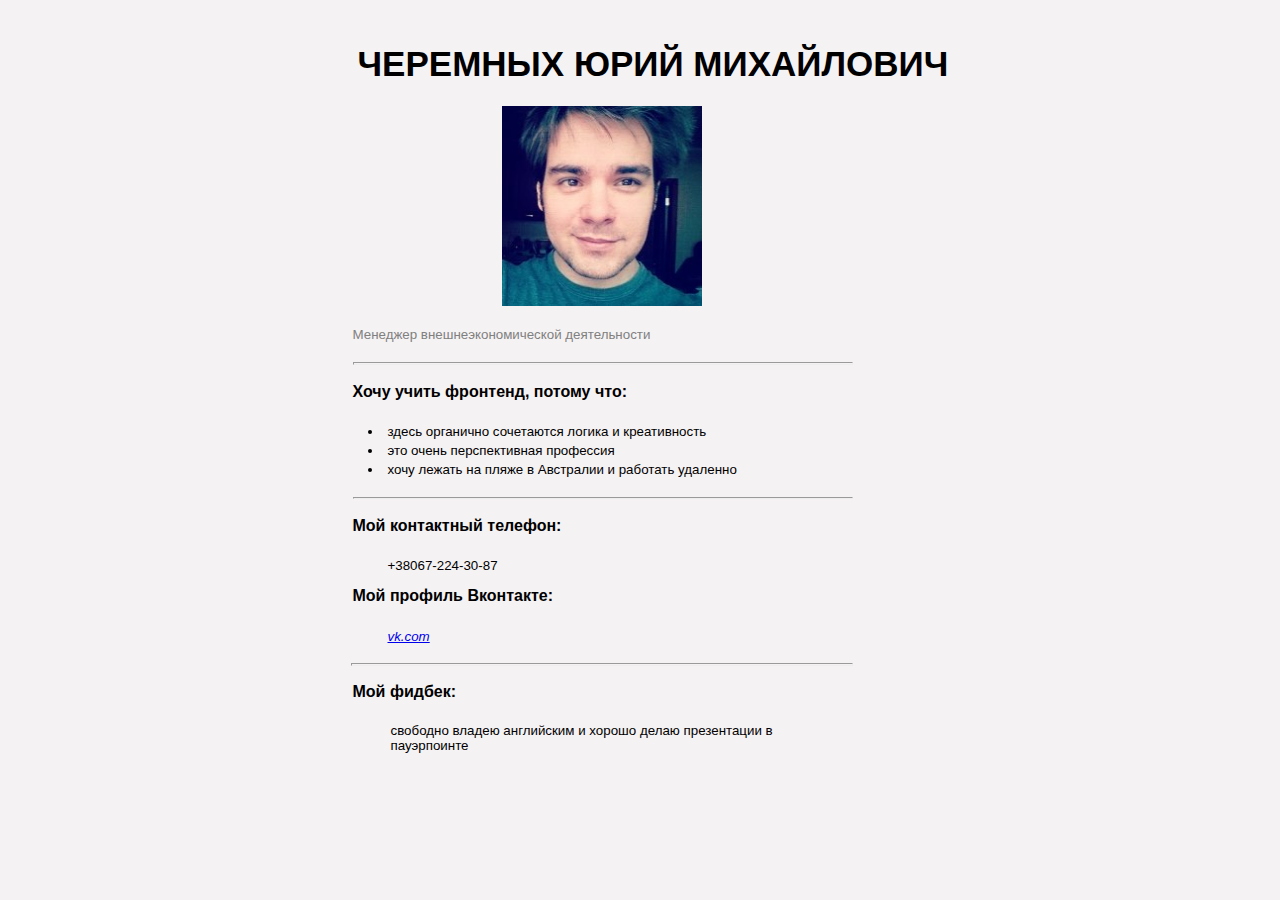
<file: goithometasks/html/hometask1/index.html>
<!DOCTYPE html>
	<html lang="en">
	<head>
		<meta charset="UTF-8">
		<title>Document</title>
		<link rel="stylesheet" href="./css/style.css">
	</head>
	<body>
		<div class = "box">
			<h1 class = "my-name">Черемных Юрий Михайлович </h1>
			<img class = "my-photo" src="./images/CD3XG19-pAs.jpg" alt="my photo">
			<p class = "my-work">Менеджер внешнеэкономической деятельности</p>
			<hr>
			<h3 class ="wanna-study-because">Хочу учить фронтенд, потому что:</h3>
			<ul class = "reasons-list" >
				<li>здесь органично сочетаются логика и креативность</li>
				<li>это очень перспективная профессия</li>
				<li>хочу лежать на пляже в Австралии и работать удаленно</li>
			</ul>
			<hr>
			<h3 class = "my-tel">Мой контактный телефон:</h3>
			<p class = "my-tel-is">+38067-224-30-87</p>
			<h3 class = "vk-profile">Мой профиль Вконтакте:</h3>
			<a class = "vk-ref" href="https://new.vk.com/idcherrym87" target ="_blank">vk.com</a>
			<hr class = "last-line">
			<h3 class = "my-skills">Мой фидбек:</h3>
			<p class = "my-skills-are">свободно владею английским и хорошо делаю презентации в пауэрпоинте</p>
		</div>
	</body>
	</html>
</file>
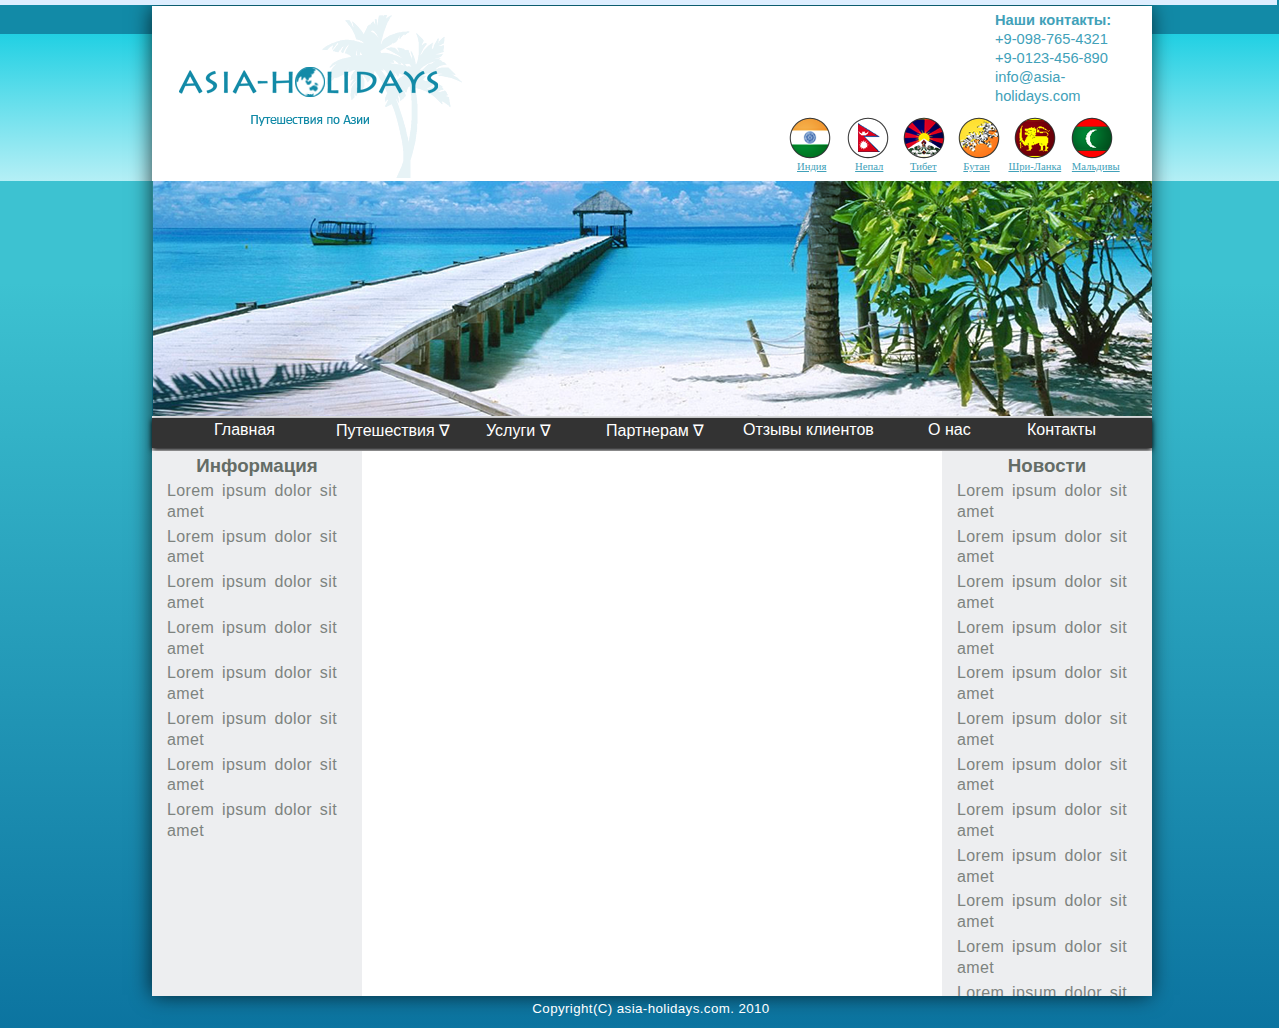
<file: goithometasks/html/hometask4/index.html>
<!DOCTYPE html>
<html lang="en">
<head>
	<meta charset="UTF-8">
	<title>Document</title>
	<link rel="stylesheet" href="./css/style.css">
</head>
<body>
	<div class = "first-background"></div>

	<div class = "second-background"></div>

	<div class = "third-background"></div>
	
	<div class="upper-cover"></div>

	<div class = "main-page">
	
		<div class = "header">
			<img src="./images/pic1.png" alt="">
			<img class = "pic2" src="./images/pic2.png" alt="">
			<div class = "contacts">
				<strong>Наши контакты:</strong>
				<p>+9-098-765-4321</p>
				<p>+9-0123-456-890</p>
				<p>info@asia-holidays.com</p>
			</div>
			
			<div class = "countries">
				<a href="">Индия</a>
				<a href="">Непал</a>
				<a href="">Тибет</a>
				<a href="">Бутан</a>
				<a href="">Шри-Ланка</a>
				<a href="">Мальдивы</a>
			</div>

		</div>
		
		<div class = "title-image">
			<img src="./images/pic3.png" alt="">
		</div>
		
			<ul class="menu">
			    <li class = "a-main">
			    <a href=#>Главная</a>   
			    </li>
			    <li><a class = "travels" href=#>Путешествия</a>
			        <ul class="submenu">
			            <li><a href=#>Путешествия 1</a></li>
			            <li><a href=#>Путешествия 2</a></li>
			            <li><a href=#>Путешествия 3</a></li>
			            <li><a href=#>Путешествия 4</a></li>
			            <li><a href=#>Путешествия 5</a></li>
			        </ul>
			    </li>
			    <li><a class = "services" href=#>Услуги</a>
			        <ul class="submenu-s">
			            <li><a href=#>Услуги 1</a></li>
			            <li><a href=#>Услуги 2</a></li>
			            <li><a href=#>Услуги 3</a></li>
			            <li><a href=#>Услуги 4</a></li>
			            <li><a href=#>Услуги 5</a></li>
			        </ul>
			    </li>
			    <li><a class = "partners" href=#>Партнерам</a>
			        <ul class="submenu-p">
			            <li><a href=#>Партнерам 1</a></li>
			            <li><a href=#>Партнерам 2</a></li>
			            <li><a href=#>Партнерам 3</a></li>
			            <li><a href=#>Партнерам 4</a></li>
			            <li><a href=#>Партнерам 5</a></li>
			        </ul>
			    </li>
			    <li>
			    <a class = "comments" href=#>Отзывы клиентов</a>
			    </li>
				<li class = "about-us">
				<a href=#>О нас</a>			   
			    </li>
			    <li class = "contact-info">
			    <a href=#>Контакты</a>			      
			    </li>
			</ul>
			
		<div class = "columns">
		<div class = "column1">
			<h3>Информация</h3>
			 <p>Lorem ipsum dolor sit amet	</p>
			 <p>Lorem ipsum dolor sit amet	</p>
			 <p>Lorem ipsum dolor sit amet	</p>
			 <p>Lorem ipsum dolor sit amet	</p>
			 <p>Lorem ipsum dolor sit amet	</p>
			 <p>Lorem ipsum dolor sit amet	</p>
			 <p>Lorem ipsum dolor sit amet	</p>
			 <p>Lorem ipsum dolor sit amet	</p> 
		</div>

		<div class = "column2">
		</div>

		<div class = "column3">
			<h3>Новости</h3>
			<p>Lorem ipsum dolor sit amet</p>
			<p>Lorem ipsum dolor sit amet</p>
			<p>Lorem ipsum dolor sit amet</p>
			<p>Lorem ipsum dolor sit amet</p>
			<p>Lorem ipsum dolor sit amet</p>
			<p>Lorem ipsum dolor sit amet</p>
			<p>Lorem ipsum dolor sit amet</p>
			<p>Lorem ipsum dolor sit amet</p>
			<p>Lorem ipsum dolor sit amet</p>
			<p>Lorem ipsum dolor sit amet</p>
			<p>Lorem ipsum dolor sit amet</p>
			<p>Lorem ipsum dolor sit amet</p>
			<p>Lorem ipsum dolor sit amet</p>
			<p>Lorem ipsum dolor sit amet</p>
			<p>Lorem ipsum dolor sit amet</p>
			<p>Lorem ipsum dolor sit amet</p>
			<p>Lorem ipsum dolor sit amet</p>
			<p>Lorem ipsum dolor sit amet</p>
			<p>Lorem ipsum dolor sit amet</p>
			<p>Lorem ipsum dolor sit amet</p>
			<p>Lorem ipsum dolor sit amet</p>
		</div>
		</div>

		<div class = "footer">
			Copyright(C) asia-holidays.com. 2010
		</div>

	</div>

</body>
</html>
</file>
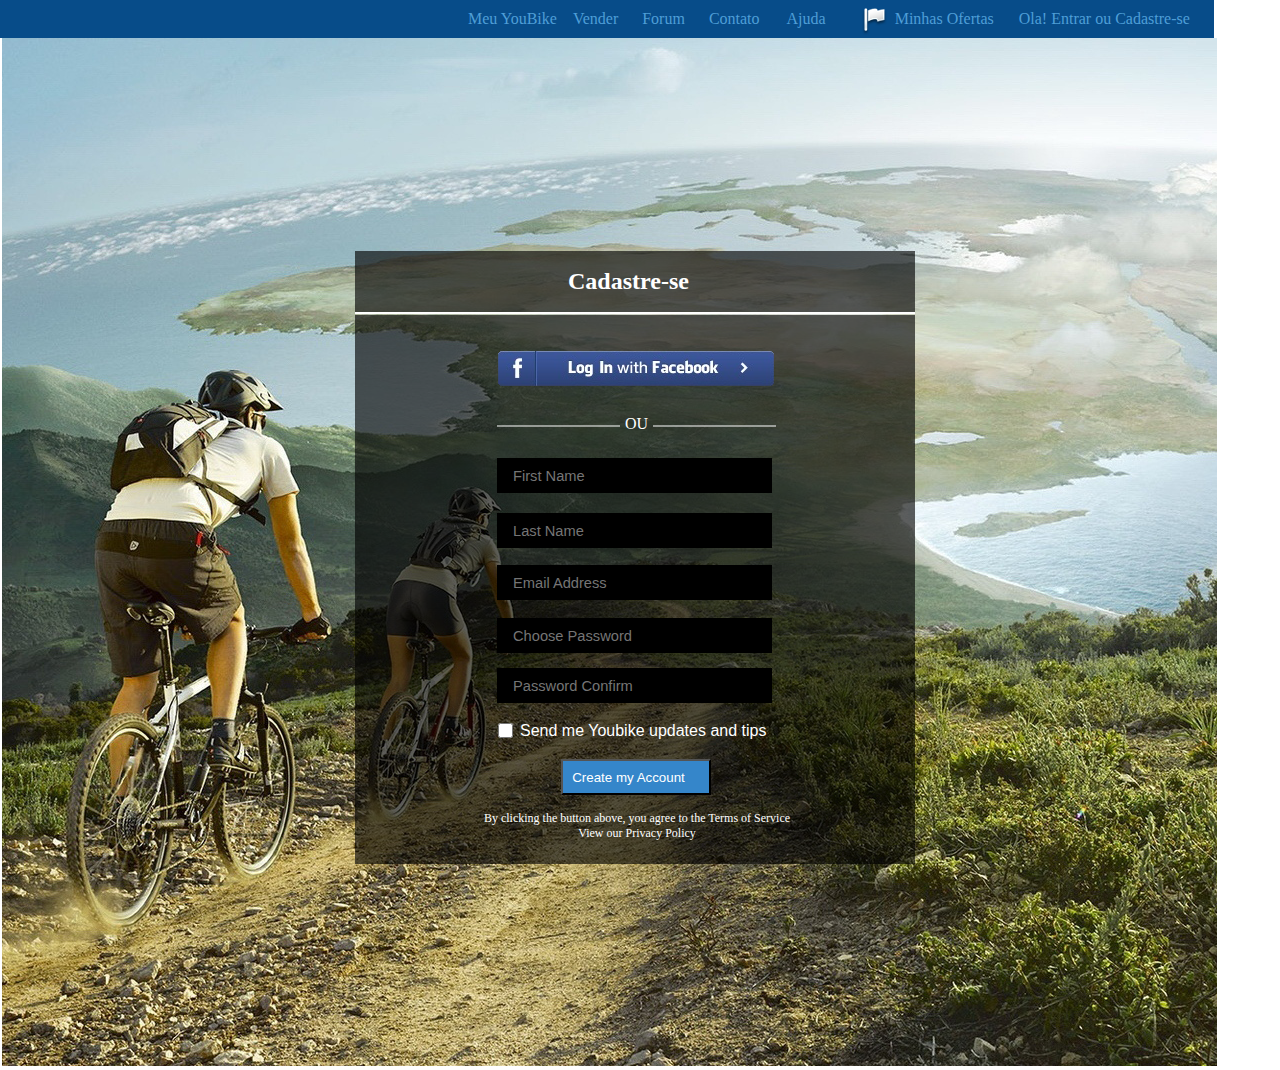
<file: goithometasks/html/hometask5/index.html>
<!DOCTYPE html>
<html lang="en">
<head>
	<meta charset="UTF-8">
	<title>Document</title>
	<link rel="stylesheet" href="css/style.css">
</head>
<body>
	<nav>
		<ul>
			<li><a class = "a1" href="">Meu YouBike</a></li>
			<li><a href="">Vender</a></li>
			<li><a href="">Forum</a></li>
			<li><a href="">Contato</a></li>
			<li><a href="">Ajuda</a></li>
			<li><a href="">Minhas Ofertas</a></li>
			<li><a href="">Ola! Entrar ou Cadastre-se</a></li>
		</ul>
		<img src="img/Flag.png" alt="" class="img-flag">
	</nav>

	<img src="img/background.png" alt="" class="img-bgc">
	<img src="img/Center-menu.png" alt="" class="img-center">
	
	<div class="center-block">
		<h1>Cadastre-se</h1>
		<hr class="first-line">
		<img class = "facebook" src="img/Facebook-icon-small.png" alt="">
		<div class="line-through">
			<hr>
			<span>OU</span>
			<hr>
		</div>
			<input type="text" placeholder = "First Name">
			<input type="text" placeholder="Last Name" ></input>
			<input type="text" placeholder="Email Address" ></input>
			<input type="text" placeholder="Choose Password" ></input>
			<input type="text" placeholder="Password Confirm" ></input>
			<input type="checkbox"> 
			<span>Send me Youbike updates and tips</span>
			<button>Create my Account</button>
			<footer> By clicking the button above, you agree to the Terms of Service <br>
			View our Privacy Policy</footer>		
	</div>




	

	


</body>
</html>
</file>
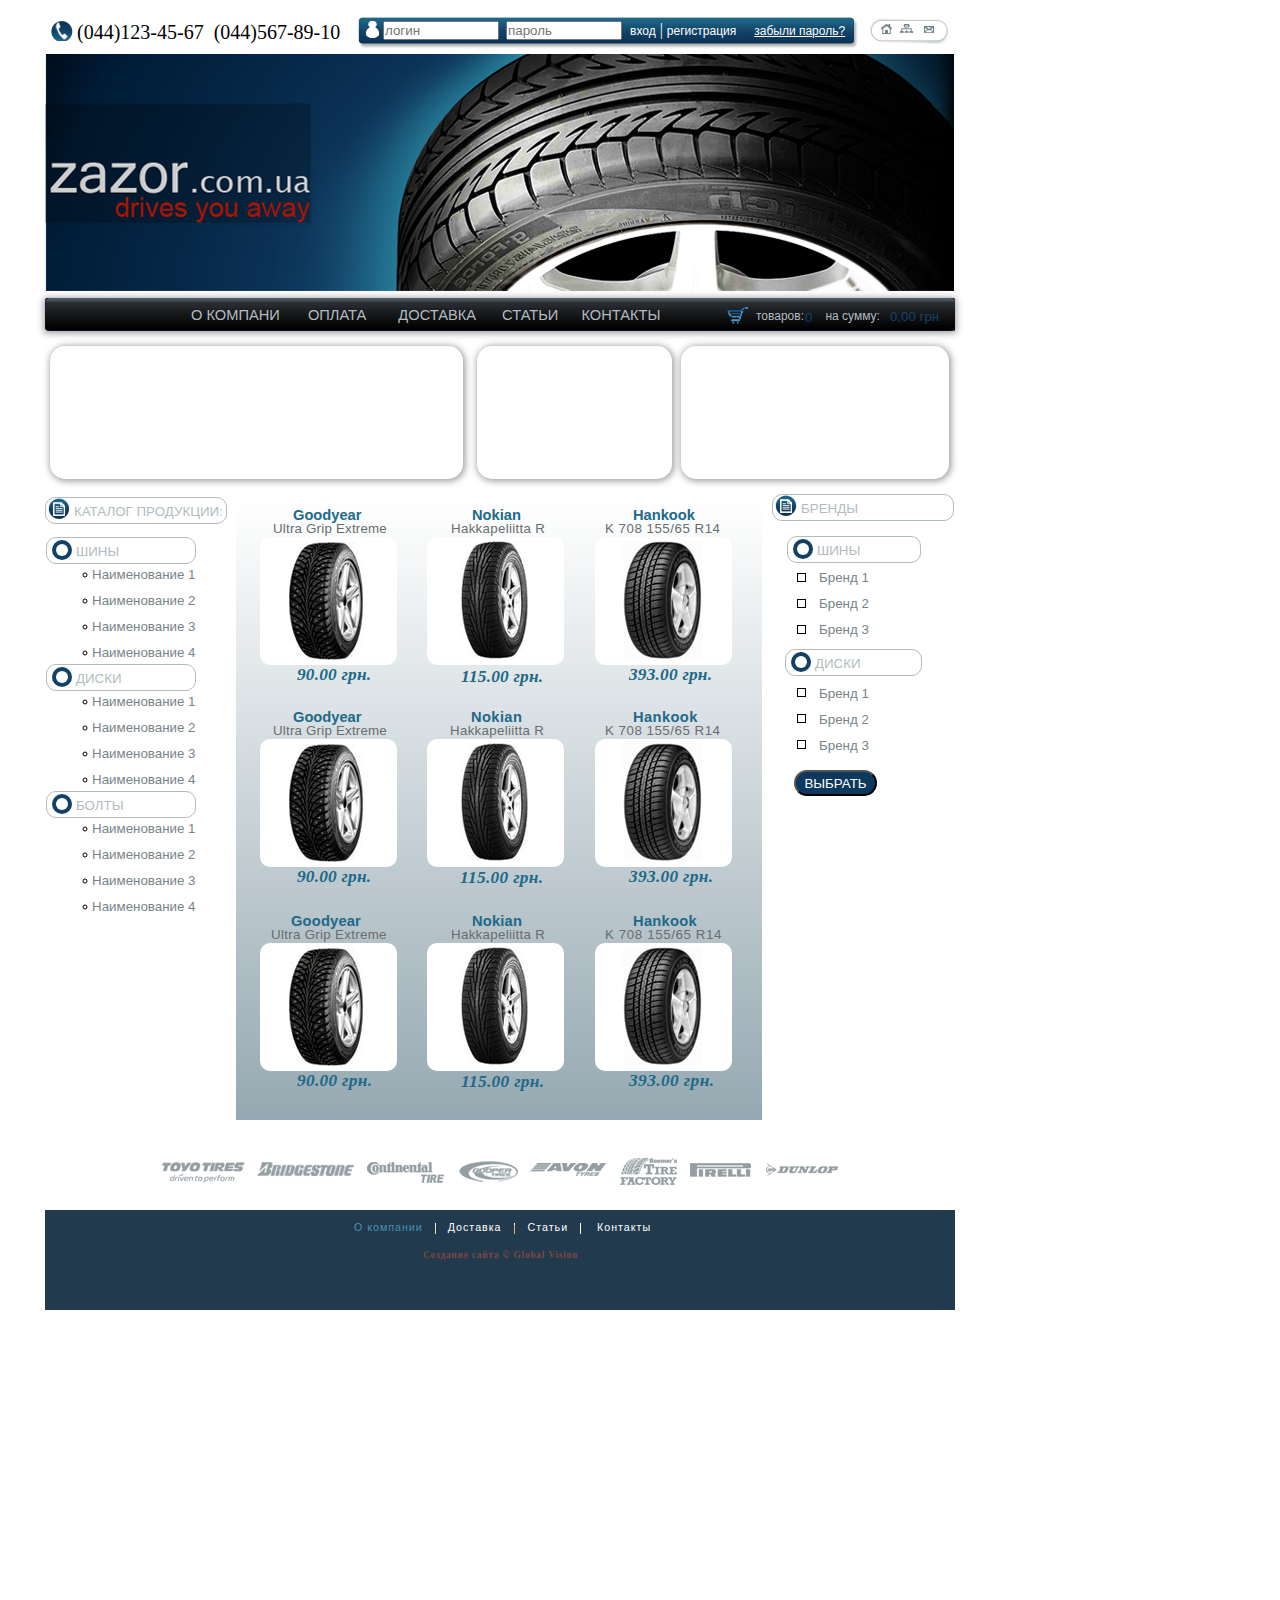
<file: goithometasks/html/hometask6/index.html>
<!DOCTYPE html>
<html lang="en">
<head>
	<meta charset="UTF-8">
	<title>Document</title>
	<link rel="stylesheet" href="css/style.css">
	<link rel="stylesheet" href="css/bootstrap-iso.css">
</head>
<body>
	<header>
		<img src="img/Tel-icon.png" alt="">
		<span>(044)123-45-67  (044)567-89-10</span>
		<img src="img/login-bar.png" alt="">
		<img src="img/Login-icon.png" alt="">

		<form action="#" name="login" method="GET">
			<input type="text" placeholder = "логин">
			<input type="text" placeholder = "пароль">
			<a href="#">вход</a>
			<span> | </span>
			<a href="#">регистрация</a>
			<a href="#">забыли пароль?</a>
		</form>
		
		<img src="img/icon-group1.png" alt="">

		<img src="img/main-pic.png" alt="">
	</header>


	<nav>
		<img src="img/nav-bar.png" alt="">
		<ul>
			<a href="#">О КОМПАНИ</a>
			<a href="#">ОПЛАТА</a>
			<a href="#">ДОСТАВКА</a>
			<a href="#">СТАТЬИ</a>
			<a href="#">КОНТАКТЫ</a>
		</ul>

		<img src="img/trashcan-icon.png" alt="">

		<span>товаров:</span>
		<a href="#">0</a>
		<span>на сумму:</span>
		<a href=""> 0,00 грн</a>

	</nav>

	<section>
		<ul>
			<div></div>
			<div></div>
			<div></div>
		</ul>
		
		<div class="search-column-left">

			<div class = "catalog">
				<img src="img/file-icon.png" alt="">
				<span>КАТАЛОГ ПРОДУКЦИИ:</span>
			</div>

				
			<div class = "tires">
				<div class="outer">
					<div class="inner"></div>
				</div>
				<span>ШИНЫ</span>
			</div>
				<ul class = "ul-tires">
					<li><a href="">Наименование 1</a></li>
					<li><a href="">Наименование 2</a></li>
					<li><a href="">Наименование 3</a></li>
					<li><a href="">Наименование 4</a></li>
				</ul>

				<div class = "disks">
					<div class="outer">
						<div class="inner"></div>
					</div>
						<span>ДИСКИ</span>
				</div>
				<ul class = "ul-disks">
					<li><a href="">Наименование 1</a></li>
					<li><a href="">Наименование 2</a></li>
					<li><a href="">Наименование 3</a></li>
					<li><a href="">Наименование 4</a></li>
				</ul>

				<div class = "bolts">
					<div class="outer">
						<div class="inner"></div>
					</div>
						<span>БОЛТЫ</span>
				 </div>
				<ul class = "ul-bolts">
					<li><a href="">Наименование 1</a></li>
					<li><a href="">Наименование 2</a></li>
					<li><a href="">Наименование 3</a></li>
					<li><a href="">Наименование 4</a></li>
				</ul>

			</div>
		

		<div class="central-bg"></div>

		<div class="product-group-row1">
			<div class="tire1">
				<h1>Goodyear</h1>
				<p>Ultra Grip Extreme</p>
				<div>
					<div>
						<img src="img/products-pic.png" alt="">
					</div>
				</div>
				<P>90.00 грн.</P>
			</div>

			<div class="tire2">
				<h1>Nokian</h1>
				<p>Hakkapeliitta R</p>
				<div>
					<div>
						<img src="img/products-pic.png" alt="">
					</div>
				</div>
				<P>115.00 грн.</P>
			</div>

			<div class="tire3">
				<h1>Hankook</h1>
				<p>K 708 155/65 R14</p>
				<div>
					<div>
						<img src="img/products-pic.png" alt="">
					</div>
				</div>
				<P>393.00 грн.</P>
			</div>
		</div>

		<div class="product-group-row2">
			<div class="tire1">
				<h1>Goodyear</h1>
				<p>Ultra Grip Extreme</p>
				<div>
					<div>
						<img src="img/products-pic.png" alt="">
					</div>
				</div>
				<P>90.00 грн.</P>
			</div>

			<div class="tire2">
				<h1>Nokian</h1>
				<p>Hakkapeliitta R</p>
				<div>
					<div>
						<img src="img/products-pic.png" alt="">
					</div>
				</div>
				<P>115.00 грн.</P>
			</div>

			<div class="tire3">
				<h1>Hankook</h1>
				<p>K 708 155/65 R14</p>
				<div>
					<div>
						<img src="img/products-pic.png" alt="">
					</div>
				</div>
				<P>393.00 грн.</P>
			</div>
		</div>

		<div class="product-group-row3">
			<div class="tire1">
				<h1>Goodyear</h1>
				<p>Ultra Grip Extreme</p>
				<div>
					<div>
						<img src="img/products-pic.png" alt="">
					</div>
				</div>
				<P>90.00 грн.</P>
			</div>

			<div class="tire2">
				<h1>Nokian</h1>
				<p>Hakkapeliitta R</p>
				<div>
					<div>
						<img src="img/products-pic.png" alt="">
					</div>
				</div>
				<P>115.00 грн.</P>
			</div>

			<div class="tire3">
				<h1>Hankook</h1>
				<p>K 708 155/65 R14</p>
				<div>
					<div>
						<img src="img/products-pic.png" alt="">
					</div>
				</div>
				<P>393.00 грн.</P>
			</div>
		</div>


		<div class="search-column-right">
			<div class = "catalog">
				<img src="img/file-icon.png" alt="">
				<span>БРЕНДЫ</span>
		</div>

			
		<div class = "tires">
			<div class="outer">
				<div class="inner"></div>
			</div>
			<span>ШИНЫ</span>
		</div>
			<ul class = "ul-tires">
				<li><a href="">Бренд 1</a></li>
				<li><a href="">Бренд 2</a></li>
				<li><a href="">Бренд 3</a></li>
			</ul>

			<div class="squares-list-signs">
				<div></div>
				<div></div>
				<div></div>
			</div>

		<div class = "disks">
			<div class="outer">
				<div class="inner"></div>
			</div>
				<span>ДИСКИ</span>
		</div>
			<ul class = "ul-disks">
				<div class="squares-list-signs">
					<div></div>
					<div></div>
					<div></div>
				</div>
				<li><a href="">Бренд 1</a></li>
				<li><a href="">Бренд 2</a></li>
				<li><a href="">Бренд 3</a></li>
			</ul>

	</div>

	<button>ВЫБРАТЬ</button>
	
	</section>

	<footer>
		<img src="img/footer-img.png" alt="">
		<div>
			<div>
				<a href="">О компании</a>
				<div>|</div>
				<a href="">Доставка</a>
				<div>|</div>
				<a href="">Статьи</a>
				<div>|</div>
				<a href="">Контакты</a>
				<p>Создание сайта &copy; Global Vision</p>
			</div>
		</div>
	
	</footer>
	


	
</body>
</html>
</file>
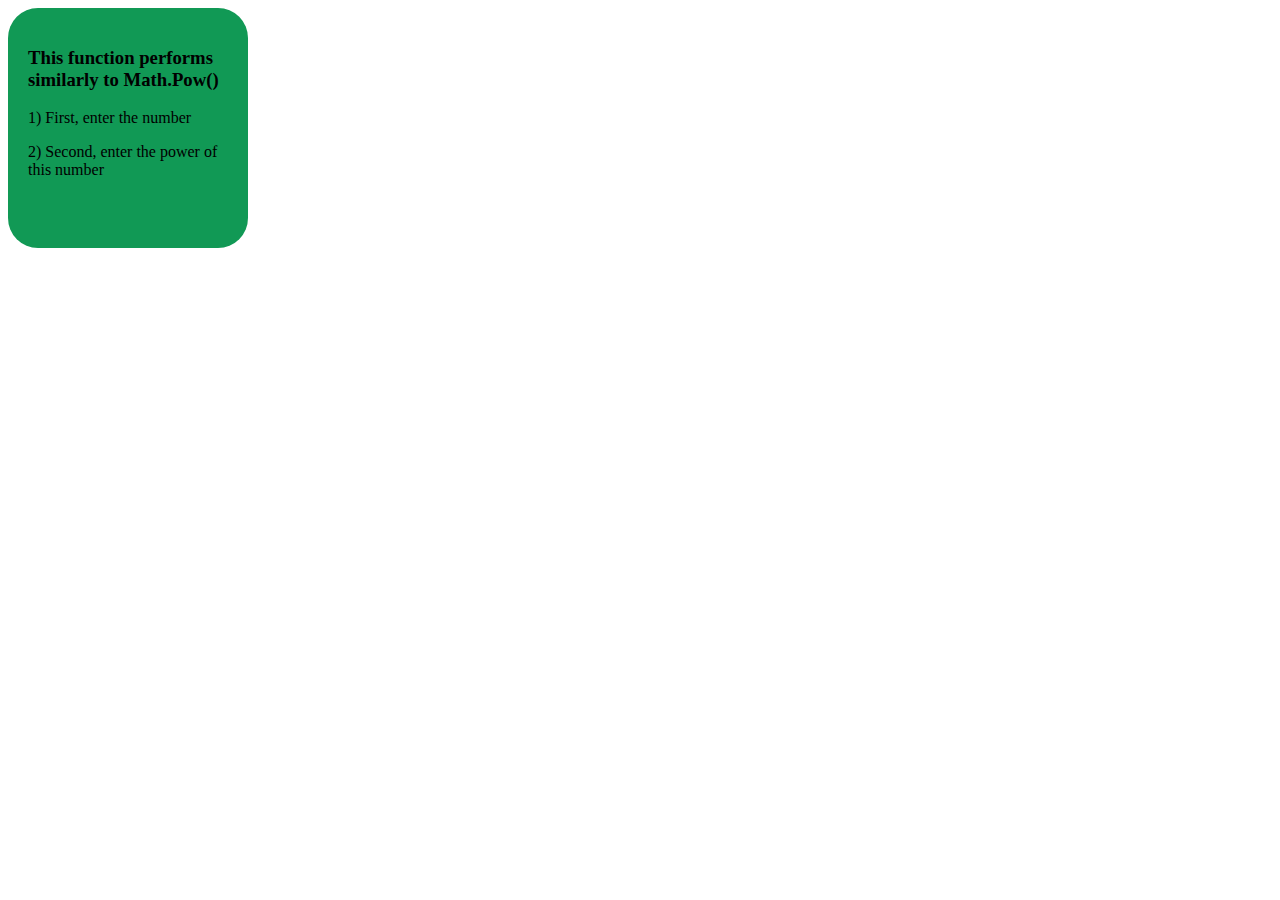
<file: goithometasks/JavaScript/Homework 1-2/html/index.html>
<!DOCTYPE html>
<html lang="en">
<head>
	<meta charset="UTF-8">
	<title>Document</title>
	
</head>
<body>
	<div style = "background: #195; width: 200px; height: 200px; padding: 20px; border-radius: 30px">
		<h3>This function performs similarly to Math.Pow()</h3>
		<p>1) First, enter the number</p>
		<p>2) Second, enter the power of this number</p>
	</div>

	<script src="../js/pow.js"></script>
</body>
</html>
</file>
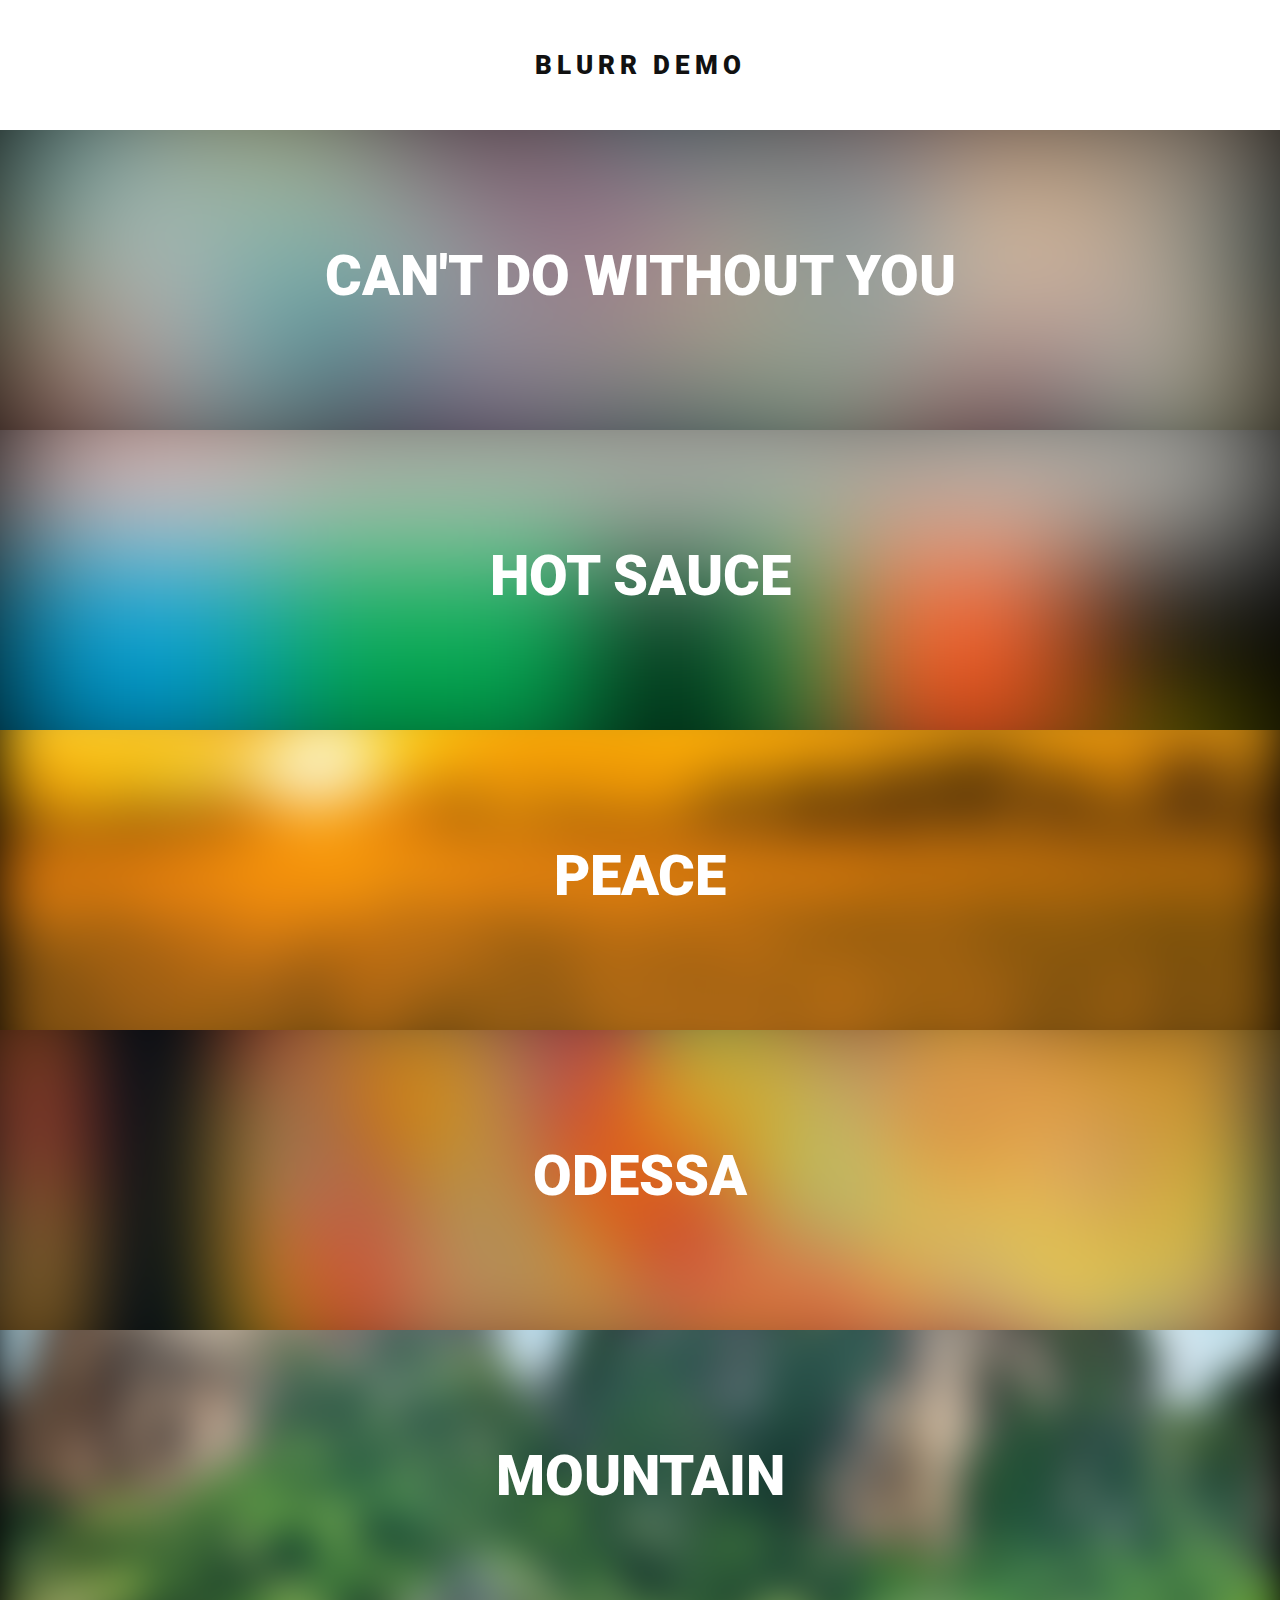
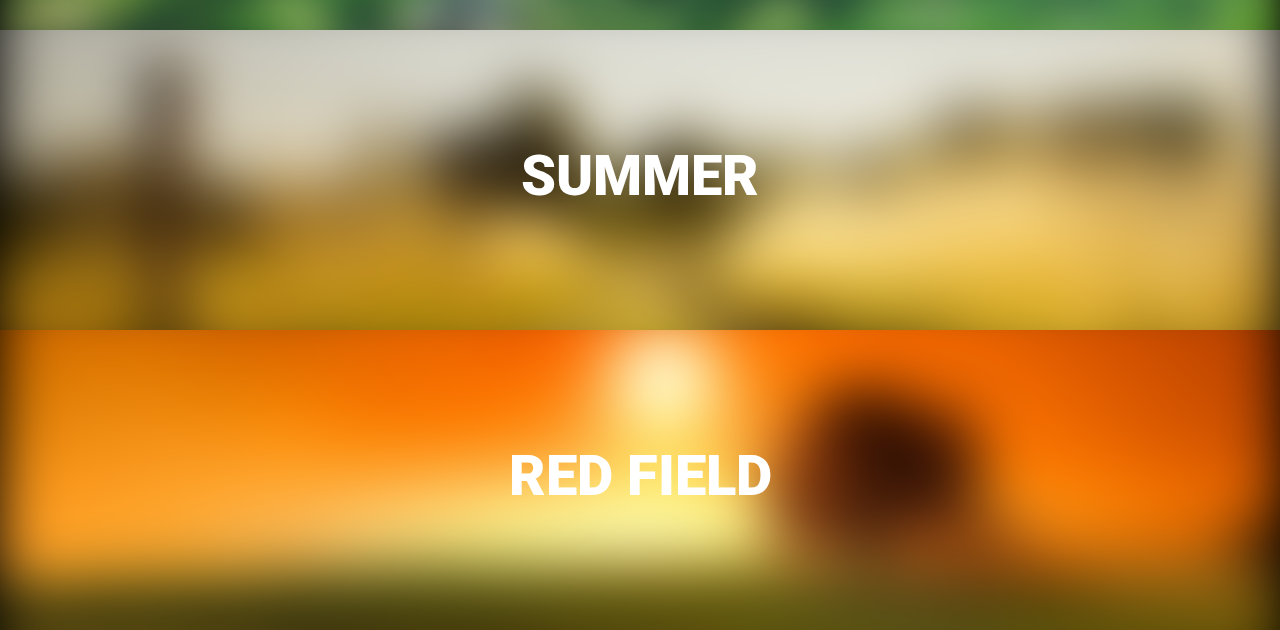
<file: my-presentation-site/js/plugins/Blurr-master/example/index.html>
<!DOCTYPE html>
<html>
    <head>
        <title>jQuery Blurr Example Page</title>
        <meta charset="UTF-8">
        <meta name="viewport" content="width=device-width, initial-scale=1.0">
        <link href='http://fonts.googleapis.com/css?family=Roboto:400,300,100,900' rel='stylesheet' type='text/css'>
        <style type="text/css">
            
            body {
                font-family: 'Roboto', sans-serif;
                font-weight: 400; 
            } 
            
            .header {
                text-transform: uppercase;
                font-weight: 900;
                text-align: center;
                margin-top: 50px;
                margin-bottom: 50px;
                font-size: 26px;
                letter-spacing: 5px;
                color: #111;
            }
                        
            .has-blurr > div {
                color: #fff;
                font-size: 56px;
                font-weight: 900;
                width: 50%;
                text-align: center;
                text-transform: uppercase;
                line-height: 180px;
                margin: 0 auto;
            }
            
            
        </style>
    </head> 
    <body style="padding: 0; margin: 0;">
        
        <div class='header'>BLURR Demo</div>
        <div id="demo-container">
            <div data-href="example_images/caribou.jpg" data-sharpness="20"><div><p class="large">Can't do without you</p></div></div>
            <div data-href="example_images/hotsauce.jpg" data-sharpness="30" data-offsety='-00'><div><p class="large">Hot Sauce</p></div></div>
            <div data-href="example_images/image3.jpg" data-sharpness="70"><div><p class="large">Peace</p></div></div>
            <div data-href="example_images/odessa.jpg" data-sharpness="50" data-offsetx='150'><div><p class="large">Odessa</p></div></div>
            <div data-href="example_images/beach.jpg" data-sharpness="80"><div><p class="large">Mountain</p></div></div>
            <div data-href="example_images/image.jpg" data-sharpness="70"><div><p class="large">Summer</p></div></div>
            <div data-href="example_images/image2.jpg" data-sharpness="70"><div><p class="large">Red Field</p></div></div>
        </div>   
        
        <script src="//cdnjs.cloudflare.com/ajax/libs/jquery/2.1.1/jquery.min.js"></script>
        <script src="../dist/jquery.blurr.js"></script>
        
        <script type="text/javascript">
            
            $(document).ready(function() {
                $('#demo-container > div').blurr();
            });
            
        </script>
                
    </body>
</html>
</file>
<file: goithometasks/html/hometask1/css/style.css>
* {
    margin: 0;
    padding: 0;
}

body {
    margin-top: 44px;
    margin-left: -75px;
    font-family: Arial, sans-serif;
    background-color: #f5f2f3;
}

hr {
    margin-top: 20px;
    margin-bottom: 23px;
    height: 0.5px;
    background-color: #f5f2f3;
    color: #f5f2f3;

}

.box {
    width: 500px;
    margin: auto;
}

.my-name {
    margin-left: 5px;
    font-size: 35px;
    text-transform: uppercase;
    white-space: nowrap;
}

.my-photo {

    width: 200px;
    height: 200px;
    margin-top: 22px;
    margin-left: 149px;
}


.my-work {
    margin-top: 17px;
    color: #808080;
    font-size: 10pt;
}

.wanna-study-because, 
.my-tel {
    margin-top: -5px;
    font-size: 12pt;
}

.reasons-list li{
    margin-bottom: 4px;
    margin-left: 30px;
    text-indent: 5px;
}

.my-tel-is {
    margin-left: 35px;
    margin-bottom: 24px;
}

.vk-profile {
    margin-top: -10px;
    margin-bottom: 22px;
    font-size: 12pt;
}

.vk-ref {
    margin-left: 35px;
    font-size: 10pt; 
    font-style: italic;
}

.reasons-list, 
.my-tel-is, 
.my-skills-are {
    margin-top: 23px;
    font-size: 10pt; 
}

.my-skills {
    margin-top: -8px;
    /*margin-bottom: 0x;*/
    font-size: 12pt;
}

.my-skills-are {
    margin-top: 22px;
    margin-bottom: 24px;
    margin-left: 38px;
}

.vk-ref:visited {
    color: #00f;
}

.last-line{ 
    margin-top: 18px;
    margin-left: -2px;
    margin-bottom: 25px;
}
</file>
<file: goithometasks/html/hometask4/css/style.css>
* {
	margin: 0px;
	padding: 0px;
}

body {
	margin-left: 2px;
	margin-top: 15px;
	font-family: 'Arial Narrow', sans-serif ;
}
	
.upper-cover {
	width: 1279px;
	height: 5px;
	position: absolute;
	top: 0px;
	left: -2px;
	background-color: #ddeeff;
	border-style: none;
	z-index: 1;
}

.main-page {
	width: 1000px;
	height: 990px;
	margin-top: -9px;
	position: relative;
	left: 150px;
	background-color: #edeef0;
	-webkit-box-shadow: -1px 0px 20px -1px rgba(0,0,0,0.75);
	-moz-box-shadow: -1px 0px 20px -1px rgba(0,0,0,0.75);
	box-shadow: -1px 0px 20px -1px rgba(0,0,0,0.75);
}

.header {
	width: 1000px;
	height: 175px;
	background-color: #fff;
}

.pic2 {
	position: absolute;
	top: 110px;
	left: 635px;
}

.contacts {
	width: 130px;
	height: 80px;
	position: absolute;
	top: 5px;
	left: 843px;
	font-size: 11pt;
	color: #41a1b9;
	line-height: 1.3;
}

.countries {
	width: 433px;
	position: absolute;
	top: 155px;
	left: 645px;
	font-family: cambria sans-serif;
	font-size: 8pt;
}

.countries > a {
	margin-right: 24px;
	color: #41a1b9;
}

.countries :last-child {
	margin-left: -16px;
}

.countries :nth-child(2) {
	margin-left: 2px;
}

.countries :nth-child(5) {
	margin-left: -8px;
}

.title-image {
	height: 235px;
	margin-top: 0px;
	overflow: hidden;
}

ul {
    display: block;
    margin: 0;
    padding: 0;
    list-style: none;
	-webkit-box-shadow: 0px 2px 5px 0px rgba(0,0,0,1);
	-moz-box-shadow: 0px 2px 5px 0px rgba(0,0,0,1);
	box-shadow: 0px 2px 5px 0px rgba(0,0,0,1);
}

ul:after {
    display: block;
    content: ' ';
    clear: both;
    float: none;
}

ul.menu {
	margin-top: 2px;
}

ul.menu > li {
	width: 160px;
	height: 30px;
    float: left;
    position: relative;
    background-color: #333333;
    font-size: 11pt;
}	
	
.contact-info {
	margin-left: -76px;
	text-indent: 15px;
}

.about-us {
	margin-left: -44px;
}

ul.menu > li > a {
    display: block;
    padding-top: 3px;
    padding-bottom: 9px;
    color: white;
    text-decoration: none;
    font-size: 12pt;
}
ul.menu > li > .travels {
	padding-left: 24px;
}

ul.menu > li > .services {
	padding-left: 14px;
}

ul.menu > li > .partners {
	padding-left: 10px;
	margin-left: -36px;
}

ul.menu > li > .comments {
	margin-left: -49px;
}

.about-us {
	text-indent: 20px;
}

.contact-info {
	text-indent: 35px;
}

.a-main {
	text-indent: 25px;
	text-align: center;
}

ul.menu > li > a:hover {
    background-color: black;
    width: 160px;
}

ul.menu > li > .services:hover {
    background-color: black;
    width: 100px;
}

ul.menu > li > .partners:hover {
    background-color: black;
    width: 112px;
}

ul.menu > li > .comments:hover {
	margin-left: -60px;
	padding-left: 11px;
    background-color: black;
    width: 150px;
}

ul.submenu-s {
 	display: none;
    position: absolute;
    width: 115px;
    top: 37px;
    left: 0;
}

ul.submenu-s > li {
    display: block;
}

ul.submenu-s > li > a {
    display: block;
    padding: 10px;
    color: white;
    background-color: #333333;
    text-decoration: none;
    -webkit-box-shadow: 0px 2px 5px 0px rgba(0,0,0,1);
	-moz-box-shadow: 0px 2px 5px 0px rgba(0,0,0,1);
	box-shadow: 0px 2px 5px 0px rgba(0,0,0,1);
}

ul.submenu-s > li > a:hover {
    text-decoration: underline;
}

ul.menu > li:hover > ul.submenu-s {
    display: block;
}

ul.submenu-p {
 	display: none;
    position: absolute;
    width: 120px;
    left: -35px;
}

ul.submenu-p > li {
    display: block;
}

ul.submenu-p > li > a {
    display: block;
    padding: 10px;
    color: white;
    background-color: #333333;
    text-decoration: none;
    -webkit-box-shadow: 0px 2px 5px 0px rgba(0,0,0,1);
	-moz-box-shadow: 0px 2px 5px 0px rgba(0,0,0,1);
	box-shadow: 0px 2px 5px 0px rgba(0,0,0,1);
}

ul.submenu-p > li > a:hover {
    text-decoration: underline;
}

ul.menu > li:hover > ul.submenu-p {
    display: block;
}



.travels::after {
	content: " \2207";
	transform: rotate(15deg);

}

.services::after {
	content: " \2207";
	transform: skewY(90deg);
}

.partners::after {
	content: " \2207";
}

ul.submenu {
    display: none;
    position: absolute;
    width: 160px;
    left: 0;
}

ul.submenu > li {
    display: block;
}

ul.submenu > li > a {
    display: block;
    padding: 10px;
    color: white;
    background-color: #333333;
    text-decoration: none;
    -webkit-box-shadow: 0px 2px 5px 0px rgba(0,0,0,1);
	-moz-box-shadow: 0px 2px 5px 0px rgba(0,0,0,1);
	box-shadow: 0px 2px 5px 0px rgba(0,0,0,1);
}

ul.submenu > li > a:hover {
    text-decoration: underline;
}

ul.menu > li:hover > ul.submenu {
    display: block;
}

.column1, .column2, .column3 {
	width: 210px;
	margin-top: 3px;
	background-color: #edeef0;
	height: 545px;
	float: left;
	overflow:hidden;
}

.column1 > h3, .column3 > h3 {
	text-align: center;
	color: #646c66;
	margin-top: 4px;

}

.column1 > p, .column3 > p {
	margin-top: 4px;
	margin-left: -10px;
	padding: 0px 25px 0px 25px;
	text-align: justify;
	line-height: 1.3;
	color: #7d837f;
	letter-spacing: 0.4px;
}

.column2 { 
	width: 580px;
	background-color: white;
 }

.columns {
	width: 1000px;
	height: 545px;
}

.footer {
	margin-top: 8px;
	margin-left: -2px;
	font-size: 10pt;
	text-align: center;
	color: #fff;
	letter-spacing: 0.4px;

}

.first-background {
	margin-top: -7px;
	width: 1280px;
	height: 1020px;
	position: absolute;
	left: -1px;
	background-color: #128aa7;
}

.second-background {
	width: 1280px;
	height: 260px;
	position: absolute;
	left: -1px;
	top: 34px;
	z-index: 0;
	background: rgba(33,208,227,1);
	background: -moz-linear-gradient(top, rgba(33,208,227,1) 0%, rgba(255,255,255,1) 85%, rgba(255,255,255,1) 100%);
	background: -webkit-gradient(left top, left bottom, color-stop(0%, rgba(33,208,227,1)), color-stop(85%, rgba(255,255,255,1)), color-stop(100%, rgba(255,255,255,1)));
	background: -webkit-linear-gradient(top, rgba(33,208,227,1) 0%, rgba(255,255,255,1) 85%, rgba(255,255,255,1) 100%);
	background: -o-linear-gradient(top, rgba(33,208,227,1) 0%, rgba(255,255,255,1) 85%, rgba(255,255,255,1) 100%);
	background: -ms-linear-gradient(top, rgba(33,208,227,1) 0%, rgba(255,255,255,1) 85%, rgba(255,255,255,1) 100%);
	background: linear-gradient(to bottom, rgba(33,208,227,1) 0%, rgba(255,255,255,1) 85%, rgba(255,255,255,1) 100%);
	filter: progid:DXImageTransform.Microsoft.gradient( startColorstr='#21d0e3', endColorstr='#ffffff', GradientType=0 );
}

.third-background {
	width: 1280px;
	height: 847px;
	position: absolute;
	left: -1px;
	top: 181px;
	background: rgba(61,194,209,1);
	background: -moz-linear-gradient(top, rgba(61,194,209,1) 0%, rgba(61,194,209,1) 12%, rgba(12,116,160,1) 100%);
	background: -webkit-gradient(left top, left bottom, color-stop(0%, rgba(61,194,209,1)), color-stop(12%, rgba(61,194,209,1)), color-stop(100%, rgba(12,116,160,1)));
	background: -webkit-linear-gradient(top, rgba(61,194,209,1) 0%, rgba(61,194,209,1) 12%, rgba(12,116,160,1) 100%);
	background: -o-linear-gradient(top, rgba(61,194,209,1) 0%, rgba(61,194,209,1) 12%, rgba(12,116,160,1) 100%);
	background: -ms-linear-gradient(top, rgba(61,194,209,1) 0%, rgba(61,194,209,1) 12%, rgba(12,116,160,1) 100%);
	background: linear-gradient(to bottom, rgba(61,194,209,1) 0%, rgba(61,194,209,1) 12%, rgba(12,116,160,1) 100%);
	filter: progid:DXImageTransform.Microsoft.gradient( startColorstr='#3dc2d1', endColorstr='#0c74a0', GradientType=0 );
}
</file>
<file: goithometasks/html/hometask5/css/style.css>
* {
	margin: 0px;
	padding: 0px;
}

.img-flag{
	position: absolute;
	top: -16px;
	left: 844px;
}

nav {
	width: 1214px;
	height: 38px;
	background-color: #074c89;
}

nav > ul > li > a {
	color: #4e9ed7;
	text-decoration: none;
}

nav > ul > li {
	margin-right: 10px;
	position: relative;
	top: 10px;
	display: inline-block;
}

nav > ul:first-child {
	margin-left: 468px;
}

nav > ul > li:nth-child(2) {
	margin-left: 2px;
	margin-right: 20px;
}

nav > ul > li:nth-child(3) {
	margin-right: 20px;
}

nav > ul > li:nth-child(4) {
	margin-right: 23px;
}

nav > ul > li:nth-child(5) {
	margin-right: 65px;
}

nav > ul > li:nth-child(6) {
	margin-right: 21px;
}

nav > ul > li:hover {
	background-color: #4eabda;
	padding: 10px;
	padding-bottom: 11px;
}

nav > ul > li > a:hover {
	color: #fff;
}

nav > ul > li:nth-child(1):hover {
	/*margin-: 0px;*/
	margin-left: -10px;
	margin-right: 0px;
}

nav > ul > li:nth-child(2):hover {
	margin-left: -8px;
	margin-right: 10px;
}

nav > ul > li:nth-child(3):hover {
	margin-left: -10px;
	margin-right: 10px;
}

nav > ul > li:nth-child(4):hover {
	margin-left: -10px;
	margin-right: 13px;
}

nav > ul > li:nth-child(5):hover {
	margin-left: -10px;
	margin-right: 55px;
}

nav > ul > li:nth-child(6):hover {
	margin-left: -10px;
	margin-right: 11px;
}

nav > ul > li:nth-child(7):hover {
	margin-left: -10px;
	margin-right: 11px;
}

.img-bgc{
	margin-top: -36px;
	margin-left: 2px;
}

.img-center {
	position: ABSOLUTE;
	top: 2px;
	left: 2px;
}

.center-block {
	position: absolute;
	top: 251px;
	left: 355px;
	height: 613px;
	width: 560px;
}

.center-block > h1 {
	margin-left: 213px;
	margin-top: 17px;
	font-size: 18pt;
	color: white;
	font-family: cambria;
}

.facebook {
	position: absolute;
	top: 100px;
	left: 143px;
}

.facebook:active {
	top: 102px;
	left: 145px;
}

.first-line {
	margin-top: 17px;
	height: 2px;
	border: none;
	background-color: #fff;
	color: #fff;
}

.second-line {
	margin-top: 100px;
	margin-left: 142px;
	width: 275px;
	height: 1px;
	border: none;
	background-color: #fff;
	color: #fff;
	opacity: 0.5;
}

.center-block>span {
	position: relative;
	top: -25px;
	color: #fff;
	margin-left: 270px;
	white-space: pre;
}

.line-through > hr{
	float: left;
	margin-top: 100px;
	width: 123px;
	height: 2px;
	border: none;
	background-color: #fff;
	color: #fff;
	opacity: 0.5;
}

.line-through > span {
	float:left;
	margin-top: 90px;
	margin-left: 5px;
	margin-right: 5px;
	color: #fff;
	font-size: 12pt;
	font-family: Cambria;
}

.line-through {
	margin-left: 142px;
	margin-top: 11px;
}

.center-block > input {
	border: none;
	display: block;
	height: 35px;
	width: 275px;
	position: relative;
	top: 25px;
	left: 142px;
	text-indent: 16px;
	background-color: black;
	color: #fff;
	font-family: Cambria, sans-serif;
	font-size: 11pt;
	margin-bottom: 20px;
}

.center-block > input:nth-of-type(3){
	margin-top: -3px;
}

.center-block > input:nth-of-type(4){
	margin-top: -2px;
}

.center-block > input:nth-of-type(5){
	margin-top: -5px;
	
}

.center-block > input:nth-of-type(6){
	margin-top: 20px;
	margin-left: 1px;
	height: 15px;
	width: 15px;
	color: red;
}

.center-block > input:nth-of-type(6){
	margin-top: 20px;
	margin-left: 1px;
	height: 15px;
	width: 15px;
	color: red;
}

.center-block > input:nth-of-type(6):focus{
	background-color: #fff;
	box-shadow: 0px 0px 0px 0px #4783ac, 0px 0px 0px #4783ac;
}

.center-block > button{
	position: relative;
	top: 8px;
	left: 206px;
	width: 150px;
	height: 36px;
	background-color: #3586ca;
	color: #fff;
	text-indent: -15px;
	font-size: 10pt;
}

.center-block > span{
	position: relative;
	top: -11px;
	left: -105px;
	font-family: Arial;
	color: #fff;
}

.center-block > input:focus{
	background-color: #1b5288;
	box-shadow: 1px 1px 3px 1px #4783ac, -1px -1px 2px #4783ac;
}

.center-block > footer{
	position: relative;
	top: 24px;
	left: 2px;
	font-family: Cambria;
	color: #fff;
	font-size: 9pt;
	text-align: center;
}
</file>
<file: goithometasks/html/hometask6/css/style.css>
* {
	margin: 0px;
	padding: 0px;
}

header>img:nth-of-type(1) {
	position: relative;
	top: -10px;
	margin-top: -10px;
	margin-left: 51px;
}

header>span {
	white-space: pre;
	vertical-align: 12px;
	font-size: 15pt;
}

header>img:nth-of-type(2) {
	position: relative;
	margin-top: 10px;
	margin-left: 8px;
}

header>img:nth-of-type(3) {
	position: absolute;
	top: 21px;
	left: 362px;
}

form {
	position: absolute;
	top: 21px;
	left: 383px;

}

form > input {
	width: 112px;
}

form > input:nth-of-type(1) {
	margin-right: 3px;
}

form > input:nth-of-type(2) {
	margin-right: 4px;
}

form > a {
	font-family: Arial, sans-serif;
	font-size: 9pt;
	color: #fff;
	text-decoration: none;
}

form > span {
	color: #fff;
}

form > a:nth-of-type(3) {
	margin-left: 14px;
	text-decoration: underline;
}

header>img:nth-of-type(4) {
	margin-left: 7px;
	vertical-align: 7px;
}

header>img:nth-of-type(5) {
	margin-top: -1px;
	margin-left: 45px;
}

nav > img {
	margin-left: 45px;
	/*margin-top: 5px;*/
	/*top: 20px;*/

}

nav > ul {
	margin-left: 170px;
	margin-top: -29px;
}




nav > ul > a:nth-of-type(2)  {
	color: #b1bcc0;
	padding-left: 13px;
	padding-right: 10px;
}	

nav > ul > a:nth-of-type(3)  {
	color: #b1bcc0;
	padding-left: 18px;
}	

nav > ul > a:nth-of-type(4)  {
	color: #b1bcc0;
	padding-left: 8px;
	padding-right: 8px;
	margin-left: 14px;
}	

nav > ul > a:nth-of-type(5)  {
	color: #b1bcc0;
	padding-left:11px;
	padding-right: 11px;
}	

nav > ul > a:nth-of-type(1)  {
	color: #b1bcc0;
	padding-left:11px;
	padding-right: 11px;
	margin-left: 10px;
}	

nav > ul > a {
	/*background-color: #000;*/
	font-family: Arial, sans-serif;
	text-decoration: none;
	color: #b1bcc0;
	font-size: 11pt;
}

nav > ul > a:hover {
	background-color: #175173;
	border-radius: 12px;
	padding: 6px 15px 6px 20px;
	margin-left: 1px;
	margin-right: -4px;
}

nav > ul > a:nth-of-type(2):hover{
	margin-left: -7px;
	margin-right: -5px;
}

nav > ul > a:nth-of-type(3):hover{
	margin-left: -2px;
	margin-right: -15px;
}

nav > ul > a:nth-of-type(4):hover{
	margin-left: 2px;
	margin-right: -7px;
}

nav > ul > a:nth-of-type(5):hover{
	margin-left: -9px;
}

nav > img:nth-of-type(1)   {
	box-shadow: 0px 1px 7px 1px #999;
}

nav > img:nth-of-type(2)   {
	position: relative;
	margin-left: 720px;
	top: -20px;
}

nav > span:nth-of-type(1){
	position: relative;
	top: -28px;
	left: -1px;
	font-family: Arial, sans-serif;
	font-size: 9pt;
	color: #b1bcc0;
}

nav > span:nth-of-type(2){
	position: relative;
	top: -28px;
	left: 5px;
	font-family: Arial, sans-serif;
	font-size: 9pt;
	color: #b1bcc0;
}

nav > a:nth-of-type(1){
	position: relative;
	top: -26px;
	left: -4px;
	color: #11446a;
	font-family: Arial, sans-serif;
	font-size: 10pt;
	text-decoration: none;
}

nav > a:nth-of-type(2){
	position: relative;
	top: -27px;
	left: 11px;
	color: #11446a;
	font-family: Arial, sans-serif;
	font-size: 10pt;
	text-decoration: none;
}


section > ul {
	margin-left: 50px;
	margin-top: -6px;	
}

section > ul > div {
	display: inline-block;
	background-color: red;
	width: 160px;
	height: 133px;
}

section > ul > div:nth-of-type(1) {
	display: inline-block;
	background-color: #fff;
	width: 413px;
	margin-right: 10px;
	border-radius: 15px;
	box-shadow: 1px 1px 7px 1px #999;		
}

section > ul > div:nth-of-type(2) {
	display: inline-block;
	background-color: #fff;
	width: 195px;
	margin-right: 5px;
	border-radius: 15px;	
	box-shadow: 1px 1px 7px 1px #999;	
}

section > ul > div:nth-of-type(3) {
	display: inline-block;
	background-color: #fff;
	width: 268px;
	border-radius: 15px;
	box-shadow: 1px 1px 7px 1px #999;	
}

.catalog {
	width: 180px;
	height: 25px;
	border-radius:10px;
	margin-top: 19px;
	margin-left: 45px;
	border: 1px solid #b1bcc0;
}

.catalog > img {
	margin-left: 2px;
}

.catalog > span {
	color: #b1bcc0;
	font-family: Arial, sans-serif;
	font-size: 10pt;
	vertical-align:3px;	
}


.tires {
	width: 148px;
	height: 25px;
	border-radius:10px;
	margin-top: 13px;
	margin-left: 46px;
	border: 1px solid #b1bcc0;
}

.outer {
	display: inline-block;
	margin-left: 5px;
	margin-top: 2px;
	width: 20px;
	height: 20px;
	background-color: #114165;
	border-radius: 10px;
}

.inner {
	display: inline-block;
	margin-top: 4px;
	margin-left: 4px;
	width: 12px;
	height: 12px;
	background-color: #fff;
	border-radius: 6px;

}

.tires > span {
	color: #b1bcc0;
	font-family: Arial, sans-serif;
	font-size: 10pt;
	vertical-align:0px; 	
}

.ul-tires {
	margin-left: 98px;
	margin-top: 3px;
	font-family: Arial, sans-serif;
	font-size: 10pt;
	text-indent: -6px;
	list-style-type: circle;
}

.ul-tires > li {
	margin-bottom: 11px;	
}

.ul-tires > li > a {	
	text-decoration: none;
	color: #788489;
}

.ul-tires > li > a:hover {
	font-style: oblique;
	text-decoration: underline;
	letter-spacing: 0.7px;
	font-weight: bold;
}


.disks {
	width: 148px;
	height: 25px;
	border-radius:10px;
	margin-top: -7px;
	margin-left: 46px;
	border: 1px solid #b1bcc0;
}

.outer {
	display: inline-block;
	margin-left: 5px;
	margin-top: 2px;
	width: 20px;
	height: 20px;
	background-color: #114165;
	border-radius: 10px;
}

.inner {
	display: inline-block;
	margin-top: 4px;
	margin-left: 4px;
	width: 12px;
	height: 12px;
	background-color: #fff;
	border-radius: 6px;

}

.disks > span {
	color: #b1bcc0;
	font-family: Arial, sans-serif;
	font-size: 10pt;
	vertical-align:0px; 	
}

.ul-disks {
	margin-left: 98px;
	margin-top: 3px;
	font-family: Arial, sans-serif;
	font-size: 10pt;
	text-indent: -6px;
	list-style-type: circle;
}

.ul-disks > li {
	margin-bottom: 11px;	
}

.ul-disks > li > a {	
	text-decoration: none;
	color: #788489;
}

.ul-disks > li > a:hover {
	font-style: oblique;
	text-decoration: underline;
	letter-spacing: 0.7px;
	font-weight: bold;
}




.bolts {
	width: 148px;
	height: 25px;
	border-radius:10px;
	margin-top: -7px;
	margin-left: 46px;
	border: 1px solid #b1bcc0;
}

.outer {
	display: inline-block;
	margin-left: 5px;
	margin-top: 2px;
	width: 20px;
	height: 20px;
	background-color: #114165;
	border-radius: 10px;
}

.inner {
	display: inline-block;
	margin-top: 4px;
	margin-left: 4px;
	width: 12px;
	height: 12px;
	background-color: #fff;
	border-radius: 6px;

}

.bolts > span {
	color: #b1bcc0;
	font-family: Arial, sans-serif;
	font-size: 10pt;
	vertical-align:0px; 	
}

.ul-bolts {
	margin-left: 98px;
	margin-top: 3px;
	font-family: Arial, sans-serif;
	font-size: 10pt;
	text-indent: -6px;
	list-style-type: circle;
}

.ul-bolts > li {
	margin-bottom: 11px;	
}

.ul-bolts > li > a {	
	text-decoration: none;
	color: #788489;
}

.ul-bolts > li > a:hover {
	font-style: oblique;
	text-decoration: underline;
	letter-spacing: 0.7px;
	font-weight: bold;
}

.central-bg {
	position: relative;
	top: -430px;
	left: 236px;
	height: 620px;
	width: 526px;
	background-color: #95a8b1;
	background: linear-gradient(to top, #95a8b1, #fff);
}

.tire1 {
	position: absolute;
	top: 500px;
	left: 260px;
	width: 137px;
	height: 190px;
	overflow: hidden;
}

.tire1 > h1 {
	color: #206988;
	font-size: 11pt;
	text-indent: 33px;
	margin-top: 7px;
	font-family: Arial;
}

.tire1 > p:nth-of-type(1) {
	color: #686d6e;
	font-size: 10pt;
	text-indent: 13px;
	margin-top: -2px;
	letter-spacing: 0.2px;
	font-family: Arial;
}

.tire1 > div {
	height: 128px;
	margin-top: 1px;
	border-radius: 10px;
	background-color: #fff;
}

.tire1 > div > div > img {
	margin-left: 23px;
	margin-top: 1px;
}

.tire1 > p:nth-of-type(2) {
	color: #206988;
	font-size: 13pt;
	text-indent: 37px;
	margin-top: 0px;
	font-style: italic;
	font-weight: 600;
	letter-spacing: 0.2px;
	font-family: calibri;
}


.tire2 {
	position: absolute;
	top: 500px;
	left: 427px;
	width: 137px;
	height: 190px;
	overflow: hidden;
}

.tire2 > h1 {
	color: #206988;
	font-size: 11pt;
	text-indent: 45px;
	margin-top: 7px;
	font-family: Arial;
}

.tire2 > p:nth-of-type(1) {
	color: #686d6e;
	font-size: 10pt;
	text-indent: 24px;
	margin-top: -2px;
	letter-spacing: 0.3px;
	font-family: Arial;
}

.tire2 > div {
	height: 128px;
	margin-top: 1px;
	border-radius: 10px;
	background-color: #fff;
}

.tire2 > div > div > img {
	margin-left: -144px;
	margin-top: 1px;
}

.tire2 > p:nth-of-type(2) {
	color: #206988;
	font-size: 13pt;
	text-indent: 34px;
	margin-top: 2px;
	font-style: italic;
	font-weight: 600;
	letter-spacing: 0.2px;
	font-family: calibri;
}


.tire3 {
	position: absolute;
	top: 500px;
	left: 595px;
	width: 137px;
	height: 190px;
	overflow: hidden;
}

.tire3 > h1 {
	color: #206988;
	font-size: 11pt;
	text-indent: 38px;
	margin-top: 7px;
	font-family: Arial;
}

.tire3 > p:nth-of-type(1) {
	color: #686d6e;
	font-size: 10pt;
	text-indent: 10px;
	margin-top: -2px;
	letter-spacing: 0.5px;
	font-family: Arial;
}

.tire3 > div {
	height: 128px;
	margin-top: 1px;
	border-radius: 10px;
	background-color: #fff;
}

.tire3 > div > div > img {
	margin-left: -312px;
	margin-top: 1px;
}

.tire3 > p:nth-of-type(2) {
	color: #206988;
	font-size: 13pt;
	text-indent: 34px;
	margin-top: 0px;
	font-style: italic;
	font-weight: 600;
	letter-spacing: 0.2px;
	font-family: calibri;
}

.product-group-row2 {
	position: absolute;
	top: 202px;
}

.product-group-row2 > .tire2 > h1 {
	margin-left: -1px;
	letter-spacing: 0.4px;
}

.product-group-row2 > .tire2 > p:nth-of-type(1) {
	letter-spacing: 0.3px;
	margin-left: -1px;
}

.product-group-row2 > .tire2 > p:nth-of-type(2) {
	letter-spacing: 0.3px;
	margin-left: -1px;
	margin-top: 1px;
}


.product-group-row2 > .tire3 > h1 {
	letter-spacing: 0.4px;
}

.product-group-row2 > .tire3 > p:nth-of-type(1) {
	letter-spacing: 0.5px;
}

.product-group-row2 > .tire3 > p:nth-of-type(2) {
	letter-spacing: 0.3px;
}


.product-group-row3 {
	position: absolute;
	top: 406px;
}

.product-group-row3 > .tire1 > h1 {
	letter-spacing: 0.2px;
	margin-left: -2px;
}

.product-group-row3 > .tire1 > p:nth-of-type(1) {
	letter-spacing: 0.3px;
	margin-left: -2px;
}

.product-group-row3 > .tire1 > p:nth-of-type(2) {
	letter-spacing: 0.3px;
}


.product-group-row3 > .tire2 > h1 {
	letter-spacing: 0.2px;
}

.product-group-row3 > .tire2 > p:nth-of-type(1) {
	letter-spacing: 0.3px;
}

.product-group-row3 > .tire2 > p:nth-of-type(2) {
	letter-spacing: 0.3px;
	margin-top: 1px;
}


.product-group-row3 > .tire3 > h1 {
	letter-spacing: 0.3px;
}

.product-group-row3 > .tire3 > p:nth-of-type(1) {
	letter-spacing: 0.6px;
}

.product-group-row3 > .tire3 > p:nth-of-type(2) {
	letter-spacing: 0.4px;
}

.search-column-right {
	position: absolute;
	top: 475px;
	left: 727px;
}

.search-column-right > .tires {
	margin-left: 60px;
	width: 132px;
	margin-top: 15px;
}

.search-column-right > .ul-tires {
	margin-top: 7px;
	list-style-type: none;
}

.squares-list-signs > div {
	position: relative;
	top: -75px;
	left: 70px;
	margin-top: 10px;
	width: 7px;
	height: 7px;
	margin-bottom: 17px;
	border: solid 1px #000;
}


.search-column-right > .disks {
	margin-top: -77px;
	margin-left: 58px;
	width: 135px;
}

.search-column-right > .ul-disks { 
	list-style-type: none;
	margin-top: -78px;
}

.ul-disks > .squares-list-signs {
	position: relative;
	top: 155px;
	left: -98px;
}

section > button {
	background-color: #0e385d;
	color: #fff;
	width: 83px;
	height: 26px;
	position: absolute;
	left: 794px;
	top: 770px;
	border-radius: 30px;
}

footer {
	position: relative;
	top: -402px;
	left: 148px;
}

footer > div {
	width: 910px;
	height: 100px;
	position: absolute;
	left: -103px;
	top: 62px;
	background-color: #213a4d;
}

footer > div > div {
	margin-left: 308px;
	margin-top: 7px;
}

footer > div > div > a {
	text-decoration: none;
	font-size: 8pt;
	color: #fff;
	margin-right: 15px;
	font-family: Arial, sans-serif;
	letter-spacing: 1px;
}

footer > div > div > div {
	position: absolute;
	display: inline;
	background-color: #fff;
 	margin-left: -5px;
 	top: 13px;
	height: 11px;
	width: 1px;
	overflow: hidden;
}

footer > div > div > div:nth-of-type(1) {
	margin-left: -7px;
}

footer > div > div > div:nth-of-type(2) {
	margin-left: -7px;
}

footer > div > div > div:nth-of-type(3) {
	margin-left: -7px;
}

footer > div > div > a:nth-of-type(2) {
	margin-left: 6px;
}

footer > div > div > a:nth-of-type(3) {
	margin-left: 7px;
}

footer > div > div > a:nth-of-type(4) {
	margin-left: 10px;
}

footer > div > div > a:nth-of-type(1) {
	color: #4792af;
	margin-left: 1px;
}

footer > div > div > p {
	position: relative;
	z-index: 2;
	color: red;
	font-size: 7pt;
	color: #7f4740;
	letter-spacing: 0.8px;
	top: 15px;
	left: 70px;
	font-weight: 700;
}

nav {
	margin-top: 3px;
	margin-bottom: -5px;
}


.search-column-left {
	position: relative;
	top: -5px;
}










	

















section>img{
	position: relative;
	top: 528px;
	left: 269px;
}
</file>
